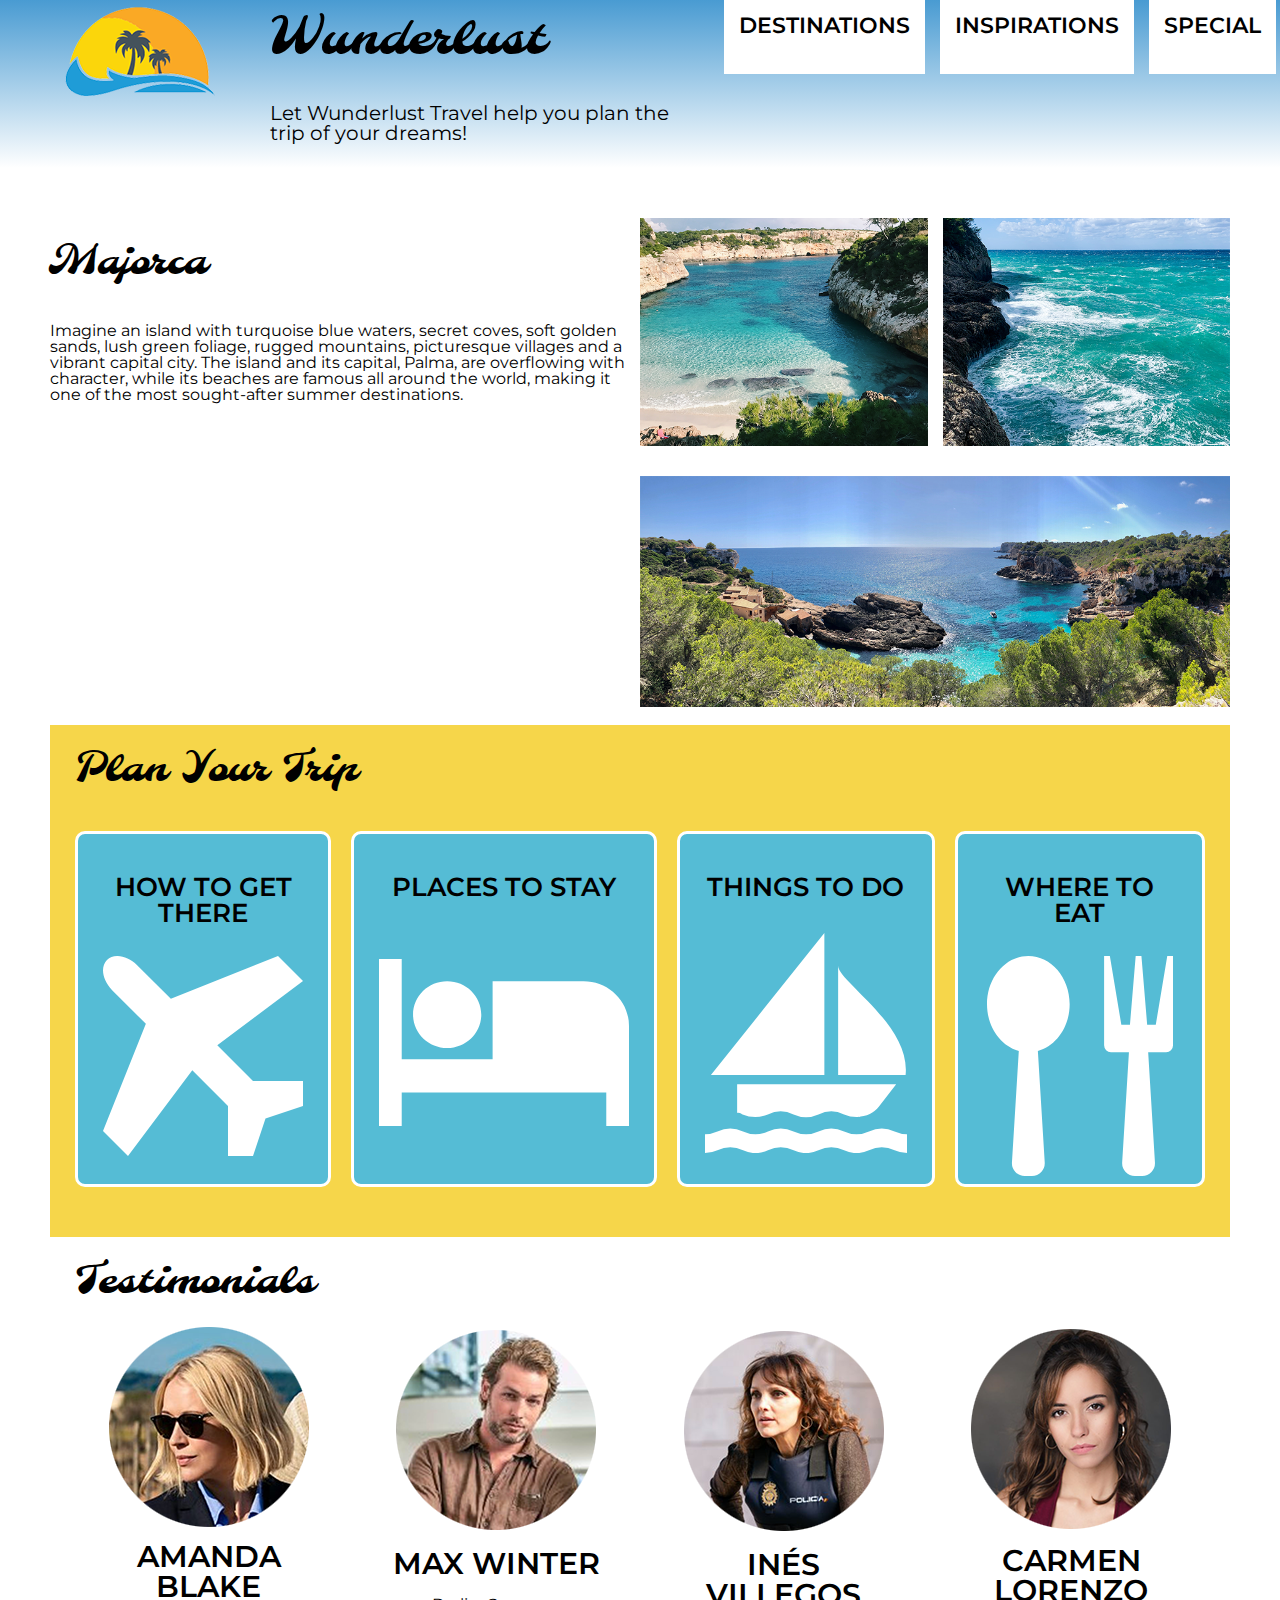
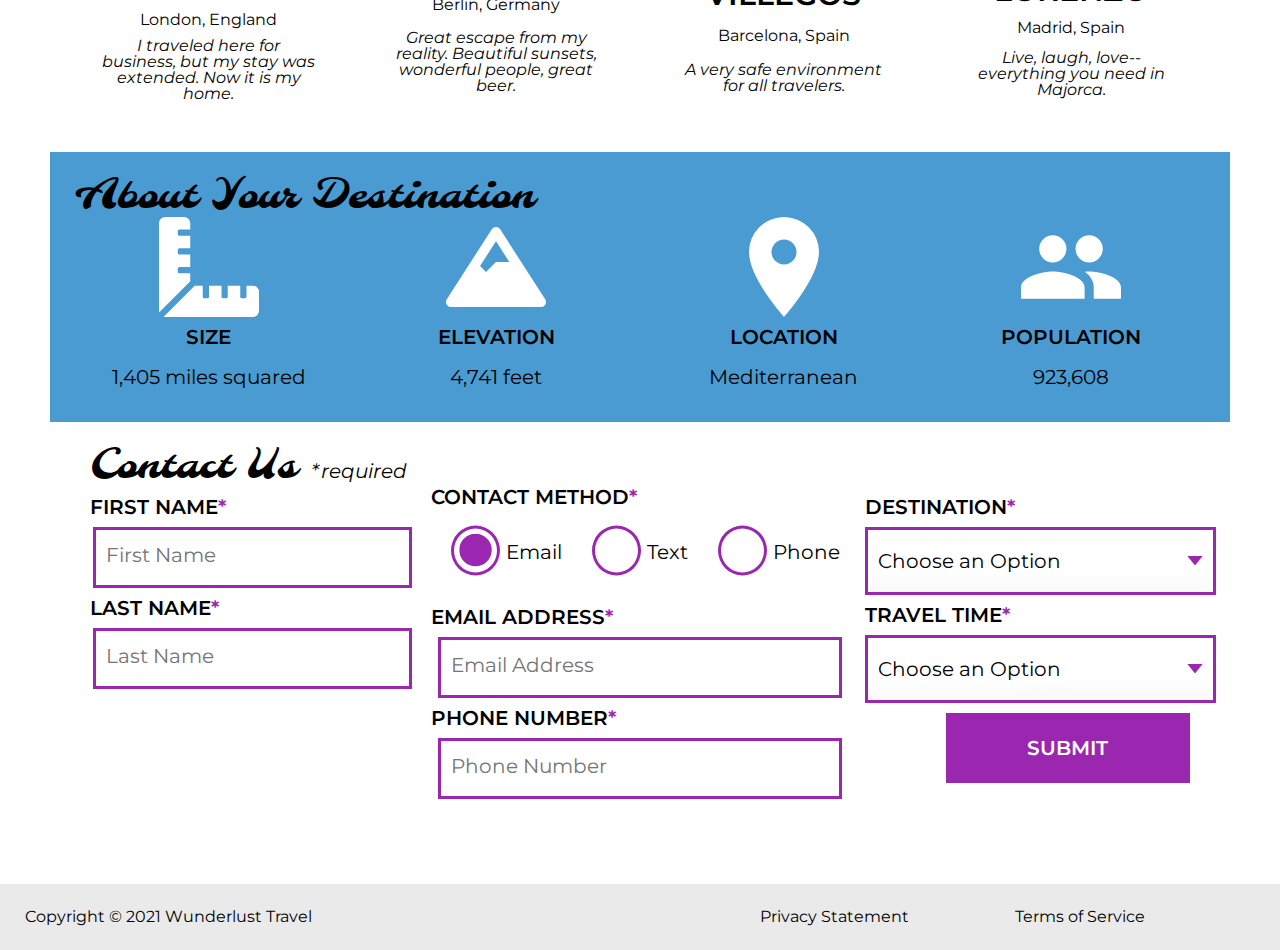
<file: wunderlust-majorca.html>
<!DOCTYPE html>
<html lang="en">
    <head>
        <meta charset="utf-8">
        <meta name="viewport" content="width=device-width, initial-scale=1">
        <meta name="author" content="Clint Mossman">
        <meta name="description" content="Let Wunderlust Travel take you to beautiful Majorca this year! Majorca is a beautiful island and offers beauty and fun to its visitors">
        <meta name="keywords" content="travel, majorca, beach, island, vacation, destination, getaway, restaurants in majorca, entertainment in majorca, testimonials from visitors">
        <title>Wunderlust Travel</title>
        <meta name="robots" content="index,follow">

        <!-- ~~~~~~~~~~ TWITTER CARD TAGS ~~~~~~~~~~ -->
        <meta name="twitter:card" content="summary_large_image">
        <meta name="twitter:site" content="@wunderlusttravel">
        <meta name="twitter:creator" content="@wunderlusttravel">
        <meta name="twitter:title" content="Wunderlust Travel: Majorca">
        <meta name="twitter:description" content="Let Wunderlust Travel take you to beautiful Majorca this year! Majorca is a beautiful island and offers beauty and fun to its visitors">
        <meta name="twitter:image" content="https://wunderlusttravel.com/images/majorca-cove.png">

        <!-- ~~~~~~~~~~ OPEN GRAPH META TAGS ~~~~~~~~~~ -->
        <meta property="og:title" content="See Majorca with Wunderlust Travel">
        <meta property="og:type" content="website">
        <meta property="og:image" content="https://wunderlusttravel.com/images/majorca-cove.png">
        <meta property="og:url" content="https://wunderlusttravel.com/majorca">
        <meta property="og:description" content="Let Wunderlust Travel take you to beautiful Majorca this year! Majorca is a beautiful island and offers beauty and fun to its visitors">
        <!-- ~~~~~~~~~~FAVICON ~~~~~~~~~~ -->
        <link rel="shortcut icon" href="images/favicon.png">

        <!-- ~~~~~~~~~~ GOOGLE FONTS ~~~~~~~~~~ -->
        <link rel="preconnect" href="https://fonts.googleapis.com">
        <link rel="preconnect" href="https://fonts.gstatic.com" crossorigin>
        <link href="https://fonts.googleapis.com/css2?family=Molle:ital@1&family=Montserrat:wght@400;600&display=swap" rel="stylesheet">
        <link href="styles.css" rel="stylesheet">

         <!-- ~~~~~~~~~~ CSS ~~~~~~~~~~ -->
         <link href="styles.css" rel="stylesheet">
    </head>
    <body>
        <a id="skip" href="#main-content">Skip to Main Content</a>
        <!-- styling skip links: https://webaim.org/techniques/css/invisiblecontent/ -->
        <header>
            <a href="index.html" id="logo"><img src="images/logo.png" alt="The Wunderlust logo shows blue waves and the outline of two palm trees against an orange sun"></a>
            <h1>Wunderlust</h1>
			<p>Let Wunderlust Travel help you plan the trip of your dreams!</p>			
            <nav>
                <div id="menuToggle">
                    <!-- responsive menu code from (with changes made to match mockups): https://css-tricks.com/three-css-alternatives-to-javascript-navigation/ -->
                    <h2 class="sr-only">Main Navigation</h2>
                    <!-- hidden but accessible headings from: https://webaim.org/techniques/css/invisiblecontent/ -->
                    <input name="toggle" id="toggle" type="checkbox">
                    <label for="toggle">Menu</label>
                    <ul id="menu">
                        <li class="active"><a href="#">Destinations</a></li>
                        <li><a href="#">Inspirations</a></li>
                        <li><a href="#">Special</a></li>
                        <li><a href="#">Contact Us</a></li>
                    </ul>
                </div>
            </nav>
        </header>
        <main id="main-content">
            <article>
                <div id="intro">  
                    <div>
                    <h2>Majorca</h2>
                    <p>Imagine an island with turquoise blue waters, secret coves, soft golden sands, lush green foliage, rugged mountains, picturesque villages and a vibrant capital city. The island and its capital, Palma, are overflowing with character, while its beaches are famous all around the world, making it one of the most sought-after summer destinations.</p>
                    </div>
                    <div id="img-grid">
                        <img src="images/majorca-waves.png" alt="Turquoise blue waters with white wave caps crashing against a rock cliff">
                        <img src="images/majorca-beach.png" alt="A calm cove with turquoise waters calmly lapping at a light sand beach">
                        <picture>
                            <source srcset="images/majorca-cove-small.png"
                                media="(max-width: 500px)">
                            <img src="images/majorca-cove.png" alt="Deep blue water leading to the horizon with the island and trees in the foreground">
                        </picture>
                    </div>
                </div>  
                <section id="plan">
                    <h3>Plan Your Trip</h3>
                    <div>
                        <section>
                            <h4>How to Get There</h4>
                            <a href="#" title="Search for flights">
                                <img src="images/get.svg" alt="airplane icon">
                            </a>
                        </section>      
                        <section>
                            <h4>Places to Stay</h4>
                            <a href="#" title="Search for hotels">
                                <img src="images/stay.svg" alt="bed icon">
                            </a>
                        </section>
                        <section>
                            <h4>Things to Do</h4>
                            <a href="#" title="Search for Activities">
                                <img src="images/do.svg" alt="sailboat icon">
                            </a>                     
                        </section>    
                        <section>
                            <h4>Where to Eat</h4>
                            <a href="#" title="Search for Restaurants">
                                <img src="images/eat.svg" alt="fork and spoon icon">                         
                            </a>
                        </section>
                    </div>   
                </section>
                <section id="testimonials">
                    <h3>Testimonials</h3>
                    <div>
                        <section>
                            <img src="images/miranda-blake.png" alt="Miranda Blake has a blonde bob and is wearing dark sunglasses">
                            <h4>Amanda Blake</h4>
                            <p>London, England</p>
                            <q>I traveled here for business, but my stay was extended. Now it is my home.</q>
                        </section>
                        <section>
                            <img src="images/max-winter.png" alt="Max Winter has dark blonde hair and a trimmed beard and mustache">
                            <h4>Max Winter</h4>
                            <p>Berlin, Germany</p>
                            <q>Great escape from my reality. Beautiful sunsets, wonderful people, great beer.</q>
                        </section>
                        <section>
                            <img src="images/ines-villegoes.png" alt="Ines Villegos has shoulder-length, wavy, brown hair and is wearing a brown sweater"> 
                            <h4>Inés Villegos</h4> 
                            <p>Barcelona, Spain</p>
                            <q>A very safe environment for all travelers.</q>
                        </section>
                        <section>
                            <img src="images/carmen-lorenzo.png" alt="Carmen Lorenzo has long, dark brown hair and is wearing gold hoop earrings">
                            <h4>Carmen Lorenzo</h4> 
                            <p>Madrid, Spain</p>
                            <q>Live, laugh, love-- everything you need in Majorca.</q>
                        </section>
                    </div>
                </section>
                <section id="about">
                    <h3>About Your Destination</h3>
                    <div>
                        <section>
                            <img src="images/size.svg" alt="ruler icon">
                            <h4>Size</h4> 
                            <p>1,405 miles squared</p>
                        </section>
                        <section>
                            <img src="images/elevation.svg" alt="mountain icon">
                            <h4>Elevation</h4> 
                            <p>4,741 feet</p>
                        </section>
                        <section>
                            <img src="images/location.svg" alt="location pin icon">
                            <h4>Location</h4> 
                            <p>Mediterranean</p>
                        </section>
                        <section>
                            <img src="images/population.svg" alt="people icon">
                            <h4>Population</h4>
                            <p>923,608</p>
                        </section>
                    </div>  
                </section>
                <section id="contact">
                    <h3>Contact Us <span class="form-required">*required</span></h3>
                    <form method="post" action="https://wp.zybooks.com/form-viewer.php">
                        <div id="names">
                            <label for="fName">First Name<span class="required">*</span></label>
                            <input type="text" name="fName" id="fName" autocomplete="given-name" placeholder="First Name" required>
                            <!-- custom input styles from https://moderncss.dev/custom-css-styles-for-form-inputs-and-textareas/ -->
                            <label for="lName">Last Name<span class="required">*</span></label>
                            <input type="text" name="lName" id="lName" autocomplete="family-name" placeholder="Last Name" required>
                        </div>
                        <div id="nums">
                            <fieldset>
                                <legend>Contact Method<span class="required">*</span></legend>
                                <!-- custom radio button styles from https://moderncss.dev/pure-css-custom-styled-radio-buttons/ -->
                                <label for="prefEmail">
                                    <span class="radio-input">
                                        <input type="radio" name="contactPref" id="prefEmail" required checked>
                                        <span class="radio-control"></span>
                                    </span>
                                    <span class="radio-label">Email</span>
                                </label>
                                <label for="prefText">
                                    <span class="radio-input">
                                        <input type="radio" name="contactPref" id="prefText">
                                        <span class="radio-control"></span>
                                    </span>
                                    <span class="radio-label">Text</span>
                                </label>
                                <label for="prefPhone">
                                    <span class="radio-input">
                                        <input type="radio" name="contactPref" id="prefPhone">
                                        <span class="radio-control"></span>
                                    </span>
                                    <span class="radio-label">Phone</span>
                                </label>
                            </fieldset>
                            <label for="email">Email Address<span class="required">*</span></label>
                            <input type="email" name="email" id="email" autocomplete="email" placeholder="Email Address" required>
                            <label for="phone">Phone Number<span class="required">*</span></label>
                            <input type="tel" name="phone" id="phone" autocomplete="tel" placeholder="Phone Number" required>
                        </div>
                        <div id="selects">
                            <!-- custom select styles from: https://moderncss.dev/custom-select-styles-with-pure-css/ -->
                            <label for="destination">Destination<span class="required">*</span></label>
                            <div class="custom-select">
                                <select name="destination" id="destination" required>
                                    <option value="" disabled selected>Choose an Option</option>
                                    <option value="barcelona">Barcelona</option>
                                    <option value="granada">Granada</option>
                                    <option value="ibiza">Ibiza</option>
                                    <option value="madrid">Madrid</option>
                                    <option value="majora">Majora</option>
                                    <option value="seville">Seville</option>
                                    <option value="tenerife">Tenerife</option>
                                    <option value="valencia">Valencia</option>
                                </select>
                                <span class="focus"></span>
                            </div>  
                            <label for="travelTime">Travel Time<span class="required">*</span></label>
                            <div class="custom-select">
                                <select name="travelTime" id="travelTime" required>
                                    <option value="" disabled selected>Choose an Option</option>
                                    <option value="fall">Fall</option>
                                    <option value="winter">Winter</option>
                                    <option value="spring">Spring</option>
                                    <option value="summer">Summer</option>
                                    <option value="flexible">Flexible</option>
                                </select>
                                <span class="focus"></span>
                            </div> 
                            <input type="submit" name="mySubmit" id="mySubmit" value="Submit">
                        </div>
                    </form>
                </section>
            </article>
        </main>
        <footer>
            <p>Copyright &copy; 2021 Wunderlust Travel</p>
            <a href="#">Privacy Statement</a>
            <a href="#">Terms of Service</a>
        </footer>
    </body>
</html>
</file>
<file: styles.css>
/* Clint Mossman - Feb 2023 */

@import url('https://fonts.googleapis.com/css2?family=Molle&family=Montserrat&display=swap');

/* http://meyerweb.com/eric/tools/css/reset/ 
   v2.0 | 20110126
   License: none (public domain)
*/

html, body, div, span, applet, object, iframe,
h1, h2, h3, h4, h5, h6, p, blockquote, pre,
a, abbr, acronym, address, big, cite, code,
del, dfn, em, img, ins, kbd, q, s, samp,
small, strike, strong, sub, sup, tt, var,
b, u, i, center,
dl, dt, dd, ol, ul, li,
fieldset, form, label, legend,
table, caption, tbody, tfoot, thead, tr, th, td,
article, aside, canvas, details, embed, 
figure, figcaption, footer, header, hgroup, 
menu, nav, output, ruby, section, summary,
time, mark, audio, video {
	margin: 0;
	padding: 0;
	border: 0;
	font-size: 100%;
	font: inherit;
	vertical-align: baseline;
}
/* HTML5 display-role reset for older browsers */
article, aside, details, figcaption, figure, 
footer, header, hgroup, menu, nav, section {
	display: block;
}
body {
	line-height: 1;
}
ol, ul {
	list-style: none;
}
blockquote, q {
	quotes: none;
}
blockquote:before, blockquote:after,
q:before, q:after {
	content: '';
	content: none;
}
table {
	border-collapse: collapse;
	border-spacing: 0;
}

:root {
	--yellow: #F6D64A;
  --teal: #55BCD5;
	--purple: #9B26B0;
	--blue: #499BD2;
	--dark-gray: #222222;
	--light-gray: #EAEAEA;
	--white: #FFFFFF;
	--black: #000000;
	--molle: "Molle", cursive;
	--montserrat: "Montserrat", sans-serif;
	--select-border: var(--purple);
  --select-focus: var(--blue);
  --select-arrow: var(--select-border);
}

h1, h2, h3 {
	font-family: var(--molle);
}

h1 {
	font-size: 50px;
	padding: 15px;
}

h2, h3 {
	font-size: 40px;
}

p {
	font-size: 16px;
}

h4, p, q, small, nav, button, form {
	font-family: var(--montserrat);
}

.sr-only {
  position: absolute;
  left: -10000px;
  top: auto;
  width: 1px;
  height: 1px;
  overflow: hidden;
}

header {
	background: linear-gradient(var(--blue), var(--white));
	padding: 25px;
}

header p {
	font-size: 20px;
	padding: 0 15px;

}

#skip{
  position: absolute;
  left: -10000px;
  top: auto;
  width: 1px;
  height: 1px;
  overflow: hidden;
}
 
#skip:focus{
  position: static;
  width: auto;
  height: auto;
}

#intro h2 {
	padding: 25px;
}

#intro p {
	padding: 15px 25px;
}

#img-grid img{
	width: 100%;
	margin-bottom: 15px;
}

section {
		padding: 25px;
}

#plan {
	background-color: var(--yellow);
	display: grid;
	grid-template-columns: 1fr;
	grid-gap: 1rem;
}

#plan section {
	background-color: var(--teal);
	border: 3px solid var(--white);
	display: flex;
	justify-content: center;
	flex-wrap:wrap;
	align-items: stretch;
	margin: 25px auto;
	padding: 25px;
	max-height: 300px;
	max-width: 350px;
	border-radius: 10px;
}

#plan section h4 {
	width: 100%;
	font-size: 26px;
	text-transform: uppercase;
	font-weight: 600;
	text-align: center;
	padding: 15px 0 30px 0;
}

#testimonials {
	display: grid;
	justify-content: center;
	flex-wrap: wrap;
}

 #testimonials h3 {
	width: 100%;
}

#testimonials img {
	margin: auto;
	padding-bottom: 15px;
}

#testimonials section {
	display: grid;
	justify-content: center;
	text-align: center;
} 

#testimonials h4 {
	font-family: var(--montserrat);
	font-weight: 600;
	text-transform: uppercase;
	font-size: 30px;
}

#testimonials p {
	padding: 10px 0;
}

#testimonials q {
	font-style: italic;

}

#about {
		background-color: var(--blue);
}

#about div{
	display: grid;
	grid-template-columns: 1fr 1fr;
}

#about section {
	display: grid;
	justify-content: center;
	text-align: center;
}

#about h3 {
	grid-column: 1 / -1;
}

#about h4 {
	padding: 10px 0;
	font-size: 20px;
	font-weight: 600;
	text-transform: uppercase;
}

#about p {
	padding: 10px 0;
	font-size: 20px;
}

.form-required {
	font-size: 20px;
	font-family: var(--montserrat);
	font-style: italic;
}

#contact {
	margin: 0 15px;
}

#contact input, label{
	display: block;
	margin: 10px auto;
	width: 100%;
}

#contact fieldset :is(input, label) {
	display: grid;
	margin: 10px;
	width: auto;
}

#contact fieldset input {
	padding: 15px;
}

#contact fieldset label {
	display: grid;
  grid-template-columns: 1em auto;
  gap: 0.5em;
}

#contact label, legend {
	padding: 0;
	font-size: 20px;
	font-weight: 600;
	text-transform: uppercase;
}

input {
	border: 3px solid var(--purple);
	padding: 20px 10px;
}

input::placeholder {
	font-size: 20px;
	font-family: var(--montserrat);
}

.required {
	color: var(--purple);
}

input[type="radio"] {
  appearance: none;
  background-color: #fff;
  margin: 0;
  font: inherit;
  color: var(--purple);
  width: 50px;
  height: 50px;
  border: 0.15em solid var(--purple);
  border-radius: 50%;
	transform: translateY(-0.075em);
  display: grid;
  place-content: center;
}

input[type="radio"]::before {
  content: "";
  width: 0.65em;
  height: 0.65em;
  border-radius: 50%;
  transform: scale(0);
  transition: 120ms transform ease-in-out;
  box-shadow: inset 1em 1em var(--purple);
}

input[type="radio"]:checked::before {
  transform: scale(2.5);
}

input[type="radio"]:focus {
	outline: 1px dotted #212121;
  outline: 5px auto -webkit-focus-ring-color;
}

.radio-label {
	display:flex;
	align-items:center;
	margin-left: 35px;
	text-transform: none;
	font-weight: normal;
}

select {
  appearance: none;
  background-color: transparent;
  border: none;
  padding: 0 1em 0 0;
  margin: 0;
  width: 100%;
  font-family: inherit;
  font-size: inherit;
  cursor: inherit;
  line-height: inherit;
	outline: none;
}

select::-ms-expand {
  display: none;
}

.custom-select {
	width: 100%;
  border: 3px solid var(--select-border);
  padding: 20px 10px;
  font-size: 1.25rem;
  cursor: pointer;
  line-height: 1.1;
  background-color: #fff;
  background-image: linear-gradient(to top, #f9f9f9, #fff 33%);
	align-items: center;
	display: grid;
	position: relative;
	grid-template-areas: "select";
}

.custom-select::after {
  content: "";
  width: 0.8em;
  height: 0.5em;
  background-color: var(--select-arrow);
  clip-path: polygon(100% 0%, 0 0%, 50% 100%);
	display: grid;
	grid-area: select;
	justify-self: end;
}

select,
.select:after {
  grid-area: select;
}

select:focus + .focus {
  position: absolute;
  top: -1px;
  left: -1px;
  right: -1px;
  bottom: -1px;
  border: 2px solid var(--select-focus);
  border-radius: inherit;
}

input[type="submit"] {
	width: 100%;
	background-color: var(--purple);
	color: var(--white);
	font-family: var(--montserrat);
	text-transform: uppercase;
	font-size: 20px;
	font-weight: 600;
}

footer {
	background-color: var(--light-gray);
	display: grid;
	grid-gap: 1rem;
	padding: 25px;
	text-align: center;
}

footer a {
	text-decoration: none;
	color: var(--black);
	font-family: var(--montserrat);

}


#menuToggle {
  display: block;
  position: relative;
  z-index: 1;  
  -webkit-user-select: none;
  -moz-user-select: none;
   -ms-user-select: none;
       user-select: none;
}



/* The hamburger button hidden inside an input element */
#menuToggle input {
	display: block;
	width: 60%;
	height: 60px;
	position: absolute;
	top: -200px;
	right: -25px;
	padding: 25px;
	cursor: pointer;
	opacity: 0;
	z-index: 2;
}

#menuToggle label {
  position: absolute;
  display: block;
  width: 50%;
  height: 15px;
	top: -200px;
	right: -25px;
	background-color: var(--yellow);
	text-transform: uppercase;
	font-weight: 600;
	font-size: 20px;
	text-align: center;
	padding: 25px;
}
#menuToggle label span {
  display: none;
}

/*
 * Hamburger
 */
#menuToggle label div {
  display: block;
  width: 30px;
  height: 2px;
  margin-bottom: 6px;
  position: relative;
  background: #cdcdcd;
  border-radius: 3px;  
  z-index: 1;  
  -webkit-transform-origin: 4px 0px;  
      -ms-transform-origin: 4px 0px;  
          transform-origin: 4px 0px;
  -webkit-transition: all 0.3s ease;
  -o-transition: all 0.3s ease;
  transition: all 0.3s ease;
}

#menuToggle label div:first-child {
  -webkit-transform-origin: 0% 100%;
      -ms-transform-origin: 0% 100%;
          transform-origin: 0% 100%;
}

#menuToggle label div:nth-child(2) {
    -webkit-transform-origin: 0% 0%;
      -ms-transform-origin: 0% 0%;
          transform-origin: 0% 0%;
}

/* 
 * Change the color of the hamburger when toggled
 */
#menuToggle input:checked + label div {
  background: #232323;
}

/*
 * Use absolute positioning to place the menu off-screen
 */
#menu {
	position: fixed;
	width: 100vw;
	height: 100vh;
	padding-top: 125px;
	background: #ededed;
	margin: auto;
	top: 0 !important;
	right: 0;
	list-style-type: none;
	left: -250%;
	-webkit-transition: left 0.3s ease;
	-o-transition: left 0.3s ease;
	transition: left 0.3s ease;
	z-index: 98;
}

#menu li {
  padding: 10px 0;
  font-size: 22px;
}

/*
 * Slide the menu in from left when the input is checked
 */
#menuToggle input:checked ~ ul {
  left: 0;
}

#menuToggle input:checked ~ label {
  z-index: 99;
	width: 100%;
	margin: auto;
	left: auto;
	background-color: var(--dark-gray);
	color: var(--white);
}

#menuToggle input:checked ~ ul li {
	background-color: var(--blue);
	text-align: center;
	padding: 50px;
	border: 1px solid var(--dark-gray)
}

#menuToggle a {
	color: var(--black);
	text-decoration: none;
	text-transform: uppercase;
	font-weight: 600;
}

@media screen and (min-width: 364px) {
	
	#menuToggle label {
    top: -200px;
	}
}

@media screen and (min-width: 768px) {

	#menu {
		display: grid;
		grid-template-columns: repeat(4, 1fr);
		position: relative;
		left: auto;
		height: auto;
		width: auto;
		padding: 0;
	}

	#menuToggle label {
		display:none;
	}

	#menuToggle input {
		display:none;
	}

	header {
		display:grid;
		grid-template-columns: repeat(4,1fr);
	}

	header h1 {
		grid-column: 2 / 5;
	}

	header p {
		grid-column: 2 / 5;
	}

	header nav {
		grid-column: 1 / -1;
		padding-top: 25px;
	}

	nav ul {
		text-align: center;
		grid-gap: 15px;

	}

	#menu {
		max-width: 95%;
	}

	#menu li {
		padding: 25px;
		background-color: var(--white);
	}

	#menu li:hover {
		background-color: var(--yellow);
	}

	#img-grid {
		display: grid;
		grid-template-columns: 1fr 1fr;
		grid-gap: 15px;
	}

	#img-grid [src="images/majorca-waves.png"] {
		grid-column: 2;
	}

	#img-grid [src="images/majorca-beach.png"] {
		grid-column: 1;
		grid-row-start: 1;
	}


	#img-grid picture {
	  grid-column: 1 / -1;
	}
	main {
		padding: 50px;
	}

	#intro p {
		padding-left: 0;
		padding-right: 0;
	}

	#intro h2 {
		padding-left: 0;
	}

	#plan div {
		display: grid;
		grid-template-columns: 1fr 1fr;
		grid-gap: 20px;
	}

	#testimonials div {
		display: grid;
		grid-template-columns: 1fr 1fr;
		grid-gap: 20px;
	}

	#about div{
		display: grid;
		grid-template-columns: 1fr 1fr 1fr 1fr;
		grid-gap: 20px;
	}

	#about section {
		padding: 0;
	}

	#about img {
		width: 100px;
    height: 100px;
		margin: auto;
	}

	fieldset {
		display: grid;
    grid-template-columns: 1fr 1fr 1fr;
	}

	#contact input[type="submit"] {
		width: 30%;
		margin-right: 0;
	}

	footer {
		grid-template-columns: 1fr 1fr 1fr;
	}


}

@media screen and (min-width: 1200px) {

	header {
		grid-template-columns: repeat(8, 1fr);
		padding-top: 0;
		padding-right: 0;
	}

	header nav {
		grid-row-start: 1;
		grid-row-end: 3;
		grid-column: 5 / 9;
		padding-top: 0;
	}

	header h1 {
		grid-row-start: 1;
	}
	
	header p {
		grid-row-start: 2;
	}

	#menu {
		background-color: transparent;
		margin-right: 0;
	}

	#menu li {
		padding: 15px;
	}

	#intro {
		display: grid;
		grid-template-columns: 1fr 1fr;
	}

	#intro h2 {
		grid-column: 1 / 3;
	}

	#intro p {
		grid-column: 1 / 3;
	}

	#img-grid img {
		width: 100%;
	}

	#img-grid img [src="images/majorca-waves.png"] {
		grid-column: 2;
	}

	#img-grid img [src="images/majorca-beach.png"] {
		grid-column: 3;
		grid-row-start: 1;
	}

	#plan div{
		grid-template-columns: 1fr 1fr 1fr 1fr;
	}

	#testimonials div{
		grid-template-columns: 1fr 1fr 1fr 1fr;
	}

	#plan div{
		grid-template-columns: 1fr 1fr 1fr 1fr;
	}

	#contact form{
		display: grid;
		grid-template-columns: 1fr 1fr 1fr;
		grid-gap: 15px;
	}

	#contact form input {
		width: 90%;
	}

	#contact fieldset input {
    width: auto;
}

#contact input[type="submit"] {
	width: 75%;
}

footer {
	grid-template-columns: 3fr 1fr 1fr;
	text-align: left;
}

}
</file>
